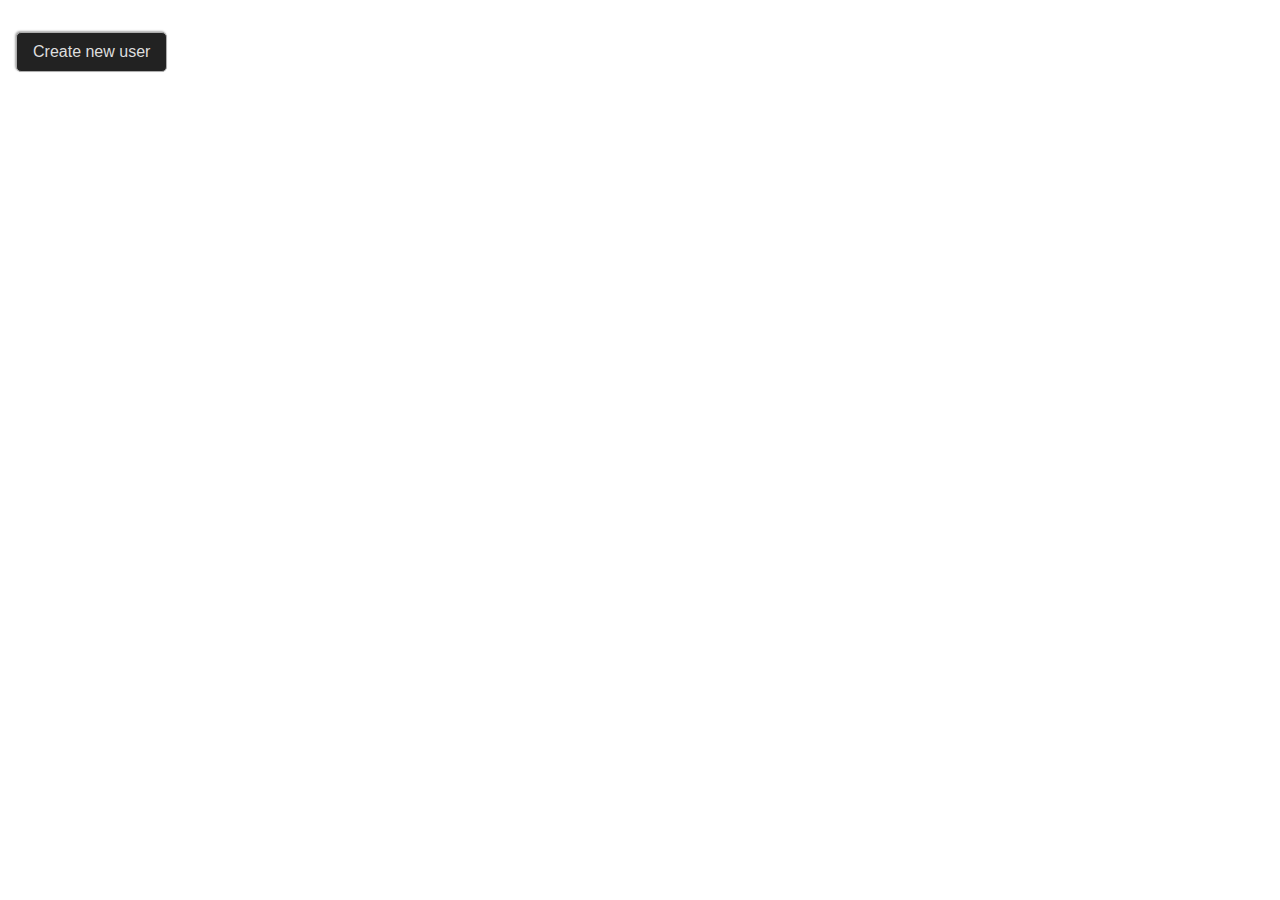
<file: index.html>
<!DOCTYPE html>
<html lang="en">
<head>
    <meta charset="UTF-8">
    <meta name="viewport" content="width=device-width, initial-scale=1.0">
    <link rel="stylesheet" href="./css/reset.css">
    <link rel="stylesheet" href="./css/style.css">
    <title>JS Form Validation</title>
</head>
<body>

    <main>
        <div class="">
            <ul id="results"></ul>
        </div>
        <a href="create.html" class="btn">Create new user</a>
    </main>

    <script src="./validate-scripts.js"></script>
    <script src="./api-scripts.js"></script>

    <script>printUsers()</script>
</body>
</html>
</file>
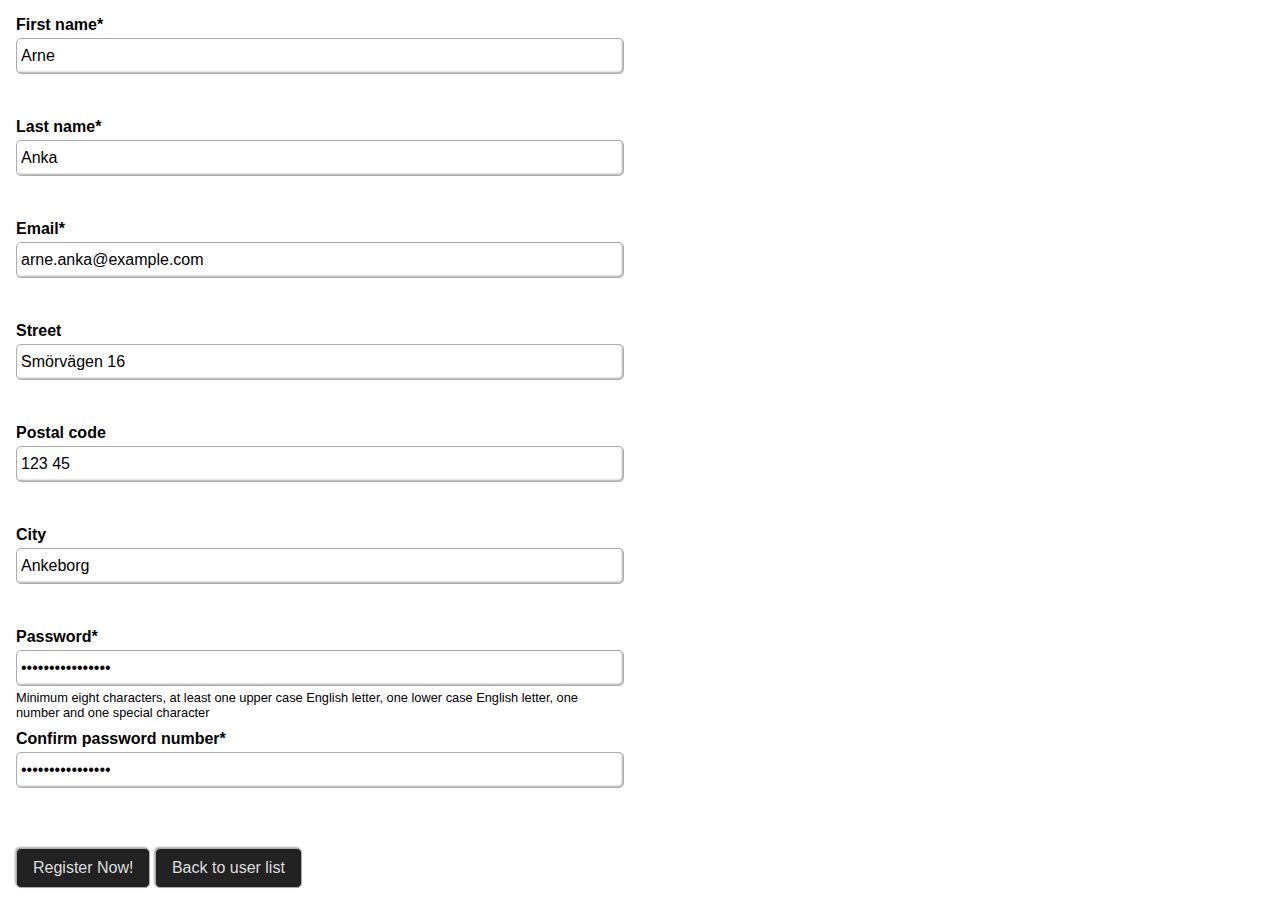
<file: create.html>
<!DOCTYPE html>
<html lang="en">
<head>
    <meta charset="UTF-8">
    <meta name="viewport" content="width=device-width, initial-scale=1.0">
    <link rel="stylesheet" href="./css/reset.css">
    <link rel="stylesheet" href="./css/style.css">
    <title>JS Form Validation</title>
</head>
<body>
    
    <main>
        <form onsubmit="validateSubmit(event)" novalidate>
            <div class="form-content">
                <div id="fname-element" class="input-element">
                    <label for="fname">First name*</label>
                    <input type="text" id="fname" onkeyup="validateKeyUp(event)" name="fname" placeholder="John" required value="Arne">
                    <p></p>
                </div>

                <div id="lname-element" class="input-element">
                    <label for="lname">Last name*</label>
                    <input type="text" id="lname" onkeyup="validateKeyUp(event)" name="lname" placeholder="Doe" required value="Anka">
                    <p></p>
                </div>
                
                <div id="email-element" class="input-element">
                    <label for="email">Email*</label>
                    <input type="email" id="email" onkeyup="validateKeyUp(event)" name="email" placeholder="john.doe@example.com" required value="arne.anka@example.com" >
                    <p></p>
                </div>
            
                <!-- <div id="phone-element" class="input-element">    
                    <label for="phone">Cell phone number</label>
                    <input type="tel" id="phone" onkeyup="validateKeyUp(event)" name="phone" placeholder="+46123456789" value="+46723456789">
                    <p></p>
                </div> -->

                <div id="street-element" class="input-element">
                    <label for="street">Street</label>
                    <input type="text" id="street" onkeyup="validateKeyUp(event)" name="street" placeholder="Smörvägen 16" value="Smörvägen 16">
                    <p></p>
                </div>

                <div id="postal-element" class="input-element">
                    <label for="postal">Postal code</label>
                    <input type="text" id="postal" onkeyup="validateKeyUp(event)" name="postal" placeholder="123 45" value="123 45">
                    <p></p>
                </div>

                <div id="city-element" class="input-element">
                    <label for="city">City</label>
                    <input type="text" id="city" onkeyup="validateKeyUp(event)" name="city" placeholder="Ankeborg" value="Ankeborg">
                    <p></p>
                </div>
                
                <div id="password-element" class="input-element">
                    <label for="password">Password*</label>
                    <input type="password" id="password" onkeyup="validateKeyUp(event)" name="password" placeholder="" required value="eatMyShorts1234!"> <!-- pattern="[0-9]*" inputmode="numeric" -->
                    <p>Minimum eight characters, at least one upper case English letter, one lower case English letter, one number and one special character</p>
                </div>

                <div id="passwordConfirm-element" class="input-element">
                    <label for="passwordConfirm">Confirm password number*</label>
                    <input type="password" id="passwordConfirm" onkeyup="validateKeyUp(event)" name="passwordConfirm" placeholder="" required value="eatMyShorts1234!">
                    <p></p>
                </div>
            </div>
            <div class="btn-grp">
                <button type="submit" class="btn">Register Now!</button>
                <a href="index.html" class="btn">Back to user list</a>
            </div>
        </form>
    </main>

    <script src="./validate-scripts.js"></script>
    <script src="./api-scripts.js"></script>
</body>
</html>
</file>
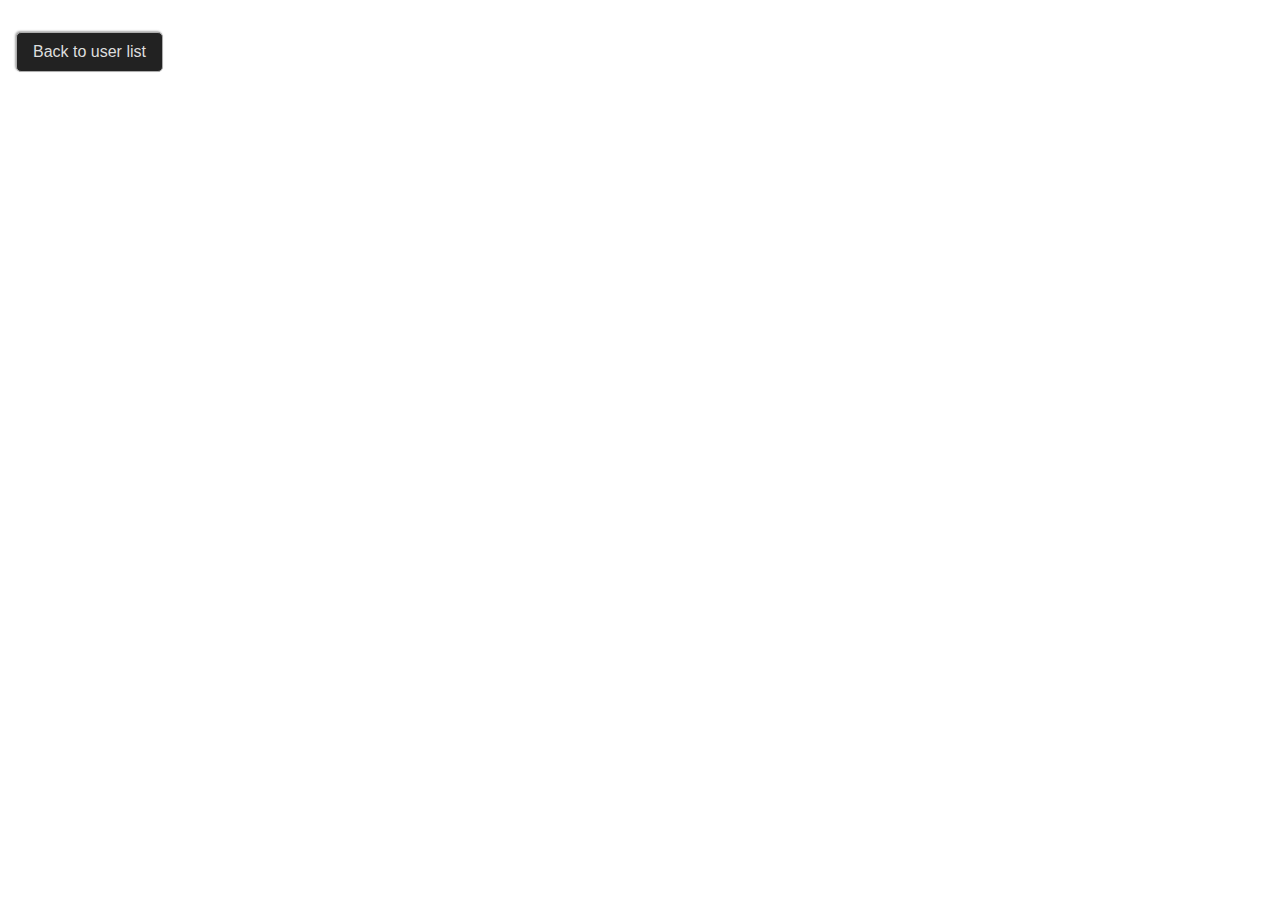
<file: profile.html>
<!DOCTYPE html>
<html lang="en">
<head>
    <meta charset="UTF-8">
    <meta name="viewport" content="width=device-width, initial-scale=1.0">
    <link rel="stylesheet" href="./css/reset.css">
    <link rel="stylesheet" href="./css/style.css">
    <title>JS Form Validation</title>
</head>
<body>
    
    <main>
        <div id="results"></div>
        <a href="index.html" class="btn">Back to user list</a>
    </main>

    <script src="./api-scripts.js"></script>
    <script>printUser()</script>
</body>
</html>
</file>
<file: css/style.css>
@charset "UTF-8";
:root {
  font-size: 16px;
}

ul li {
  transition: all 0.3s ease-in-out;
}
ul li:hover {
  background-color: #222222;
  color: #dedede;
}

.btn {
  margin-top: 1rem;
  display: inline-block;
  padding: 0.62rem 1rem;
  cursor: pointer;
  border: 1px solid #adadad;
  border-radius: 5px;
  background-color: #222222;
  color: #dedede;
  box-shadow: -1px -1px 2px #adadad;
  transition: all 0.3s ease-in-out;
}
.btn:hover {
  background-color: #dedede;
  color: #222222;
}

body {
  height: 100dvh;
  width: 100dvw;
  display: flex;
  flex-direction: column;
  font-family: Arial, Helvetica, sans-serif;
}
body main {
  height: 100%;
  width: 100%;
  max-width: 640px;
  padding: 1rem;
}
body main form {
  height: 100%;
}
body main form .form-content .input-element {
  margin-bottom: 0.5rem;
}
body main form .form-content .input-element.error label, body main form .form-content .input-element.error input::placeholder, body main form .form-content .input-element.error p {
  color: red;
}
body main form .form-content .input-element.error input {
  border-color: red;
  box-shadow: -1px -1px 2px inset red;
}
body main form .form-content .input-element.shake {
  animation: horizontal-shaking 0.3s linear 1 alternate;
}
body main form .form-content .input-element label, body main form .form-content .input-element input {
  display: block;
  width: 100%;
}
body main form .form-content .input-element label {
  font-weight: 600;
}
body main form .form-content .input-element input {
  margin: 0.25rem 0;
  padding: 0.5rem 0.25rem;
  border: 1px solid #adadad;
  box-shadow: -1px -1px 2px inset #adadad;
  border-radius: 5px;
}
body main form .form-content .input-element input::placeholder {
  color: #adadad;
}
body main form .form-content .input-element input:focus::placeholder {
  color: transparent;
}
body main form .form-content .input-element p {
  height: 2rem;
  font-size: 0.8rem;
}
body main div ul li {
  border: 1px solid rgb(180, 180, 180);
}
body main div ul li a {
  padding: 0.5rem 0 0.5rem 1.5rem;
  height: 100%;
  width: 100%;
  display: flex;
  align-items: center;
  line-height: 1.25;
}
body main div ul li a::before {
  display: flex;
  align-items: center;
  content: "⍟";
  font-size: 1.25rem;
  padding-right: 0.5rem;
  height: 100%;
}

@keyframes horizontal-shaking {
  0% {
    transform: translateX(0);
  }
  25% {
    transform: translateX(5px);
  }
  50% {
    transform: translateX(-5px);
  }
  75% {
    transform: translateX(5px);
  }
  100% {
    transform: translateX(0);
  }
}/*# sourceMappingURL=style.css.map */
</file>
